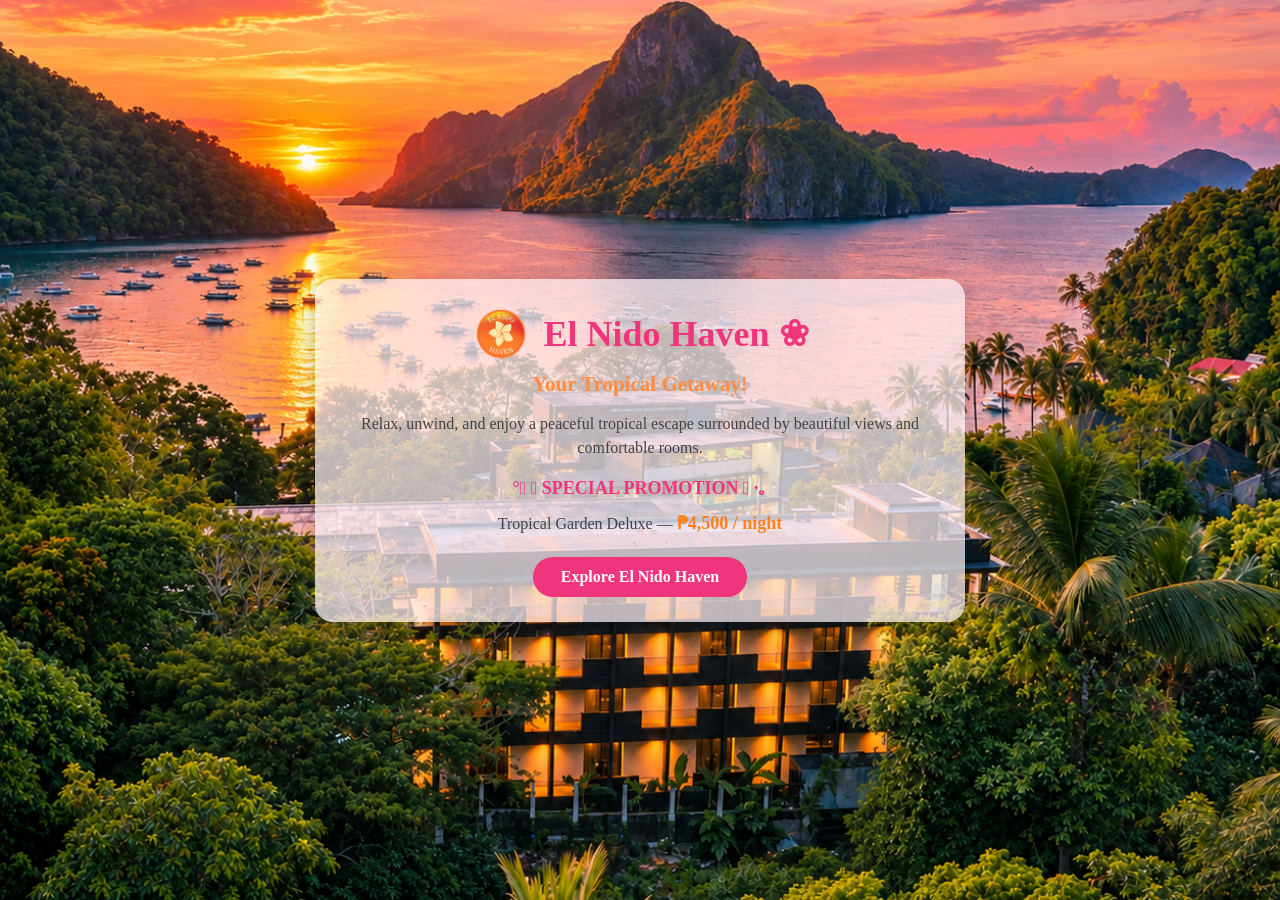
<file: index.html>
<!DOCTYPE html>
<html lang="en">

<head>
    <title>Welcome to El Nido Haven</title>
    
<meta name="viewport" content="width=device-width, initial-scale=1.0">

    <link rel="stylesheet" href="style.css">
</head>

<body>

<section class="hero">

    <img src="images/hotels.png" alt="El Nido Haven Hotel" class="hotel-photo">

    <div class="promotion">

        <div class="title">
            <img src="images/logo.png" alt="El Nido Haven Logo" class="landing-logo">

            <h1>
                El Nido Haven ❀
            </h1>
        </div>

        <h2>
            Your Tropical Getaway!
        </h2>

        <p>
            Relax, unwind, and enjoy a peaceful tropical escape
            surrounded by beautiful views and comfortable rooms.
        </p>

        <p class="offer">
            °‧ 𓆝 SPECIAL PROMOTION 𓆞 ·｡
        </p>

        <p class="room">
            Tropical Garden Deluxe —
            <span class="price">₱4,500 / night</span>
        </p>

        <a href="home.html" class="button">
            Explore El Nido Haven
        </a>

    </div>

</section>

</body>

</html>
</file>
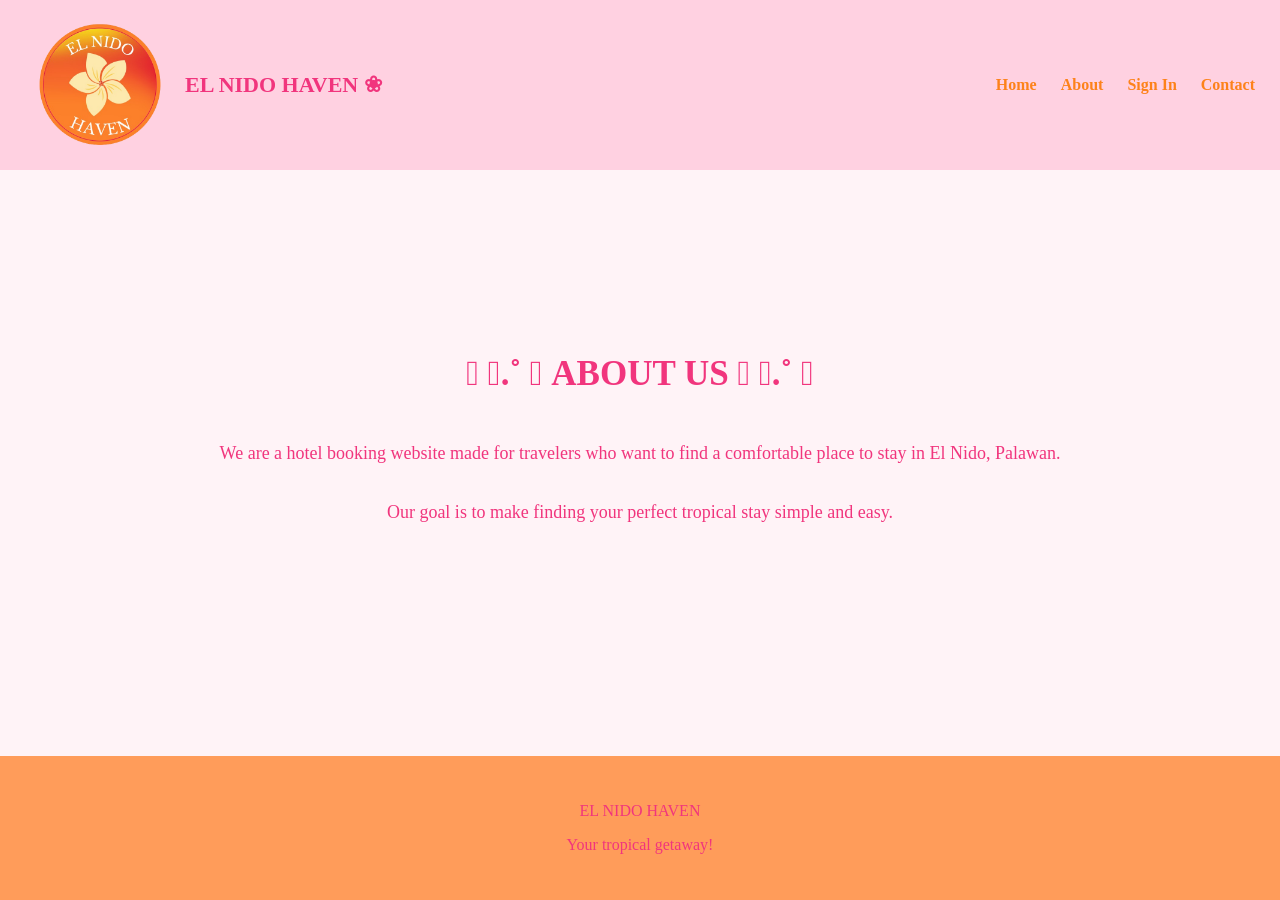
<file: about.html>
<!DOCTYPE html>
<html>

<head>
    <title>El Nido Haven - About</title>

<meta name="viewport" content="width=device-width, initial-scale=1.0">
    <style>

    body {
        margin: 0;
        background-color: #FFF3F7;
        min-height: 100vh;
        display: flex;
        flex-direction: column;
        font-family: "Times New Roman", Times, serif;
    }

    header {
        background-color: #FFD1E1;
        padding: 10px 25px;
        display: flex;
        align-items: center;
        justify-content: space-between;
    }

    .logo-container {
        display: flex;
        align-items: center;
    }

    .logo {
        width: 150px;
        height: 150px;
        margin-right: 10px;
    }

    .name {
        color: #f1357d;
        font-size: 22px;
        font-weight: bold;
    }

    nav a {
        color: #FD821A;
        text-decoration: none;
        margin-left: 20px;
        font-weight: bold;
    }

    #about {
        text-align: center;
        padding: 50px 20px;
        flex: 1;
        display: flex;
        flex-direction: column;
        justify-content: center;
        box-sizing: border-box;
        transform: translateY(-30px);
    }

    #about h1 {
        color: #f1357d;
        font-size: 35px;
        margin-bottom: 30px;
    }

    #about p {
        color: #f1357d;
        font-size: 18px;
        line-height: 1.6;
        margin: 15px 0;
    }

    footer {
        background-color: #ff9c5a;
        padding: 30px;
        color: #f1357d;
        text-align: center;
        margin-top: auto;
    }

    </style>

</head>

<body>

<header>

    <div class="logo-container">

        <img
            class="logo"
            src="images/logo.png"
            alt="El Nido Haven Logo"
        >

        <div class="name">
            EL NIDO HAVEN ❀
        </div>

    </div>

    <nav>

        <a href="index.html">
            Home
        </a>

        <a href="about.html">
            About
        </a>

        <a href="sign in.html">
            Sign In
        </a>

        <a href="contact.html">
            Contact
        </a>

    </nav>

</header>

<section id="about">

    <h1>
        𓆝 ⋆.˚ 𓇼 ABOUT US 𓇼 ⋆.˚ 𓆉
    </h1>

    <p>
        We are a hotel booking website made for travelers
        who want to find a comfortable place to stay in El Nido, Palawan.
    </p>

    <p>
        Our goal is to make finding your
        perfect tropical stay simple and easy.
    </p>

</section>

<footer>

    <p>
        EL NIDO HAVEN
    </p>

    <p>
        Your tropical getaway!
    </p>

</footer>

</body>
</html>
</file>
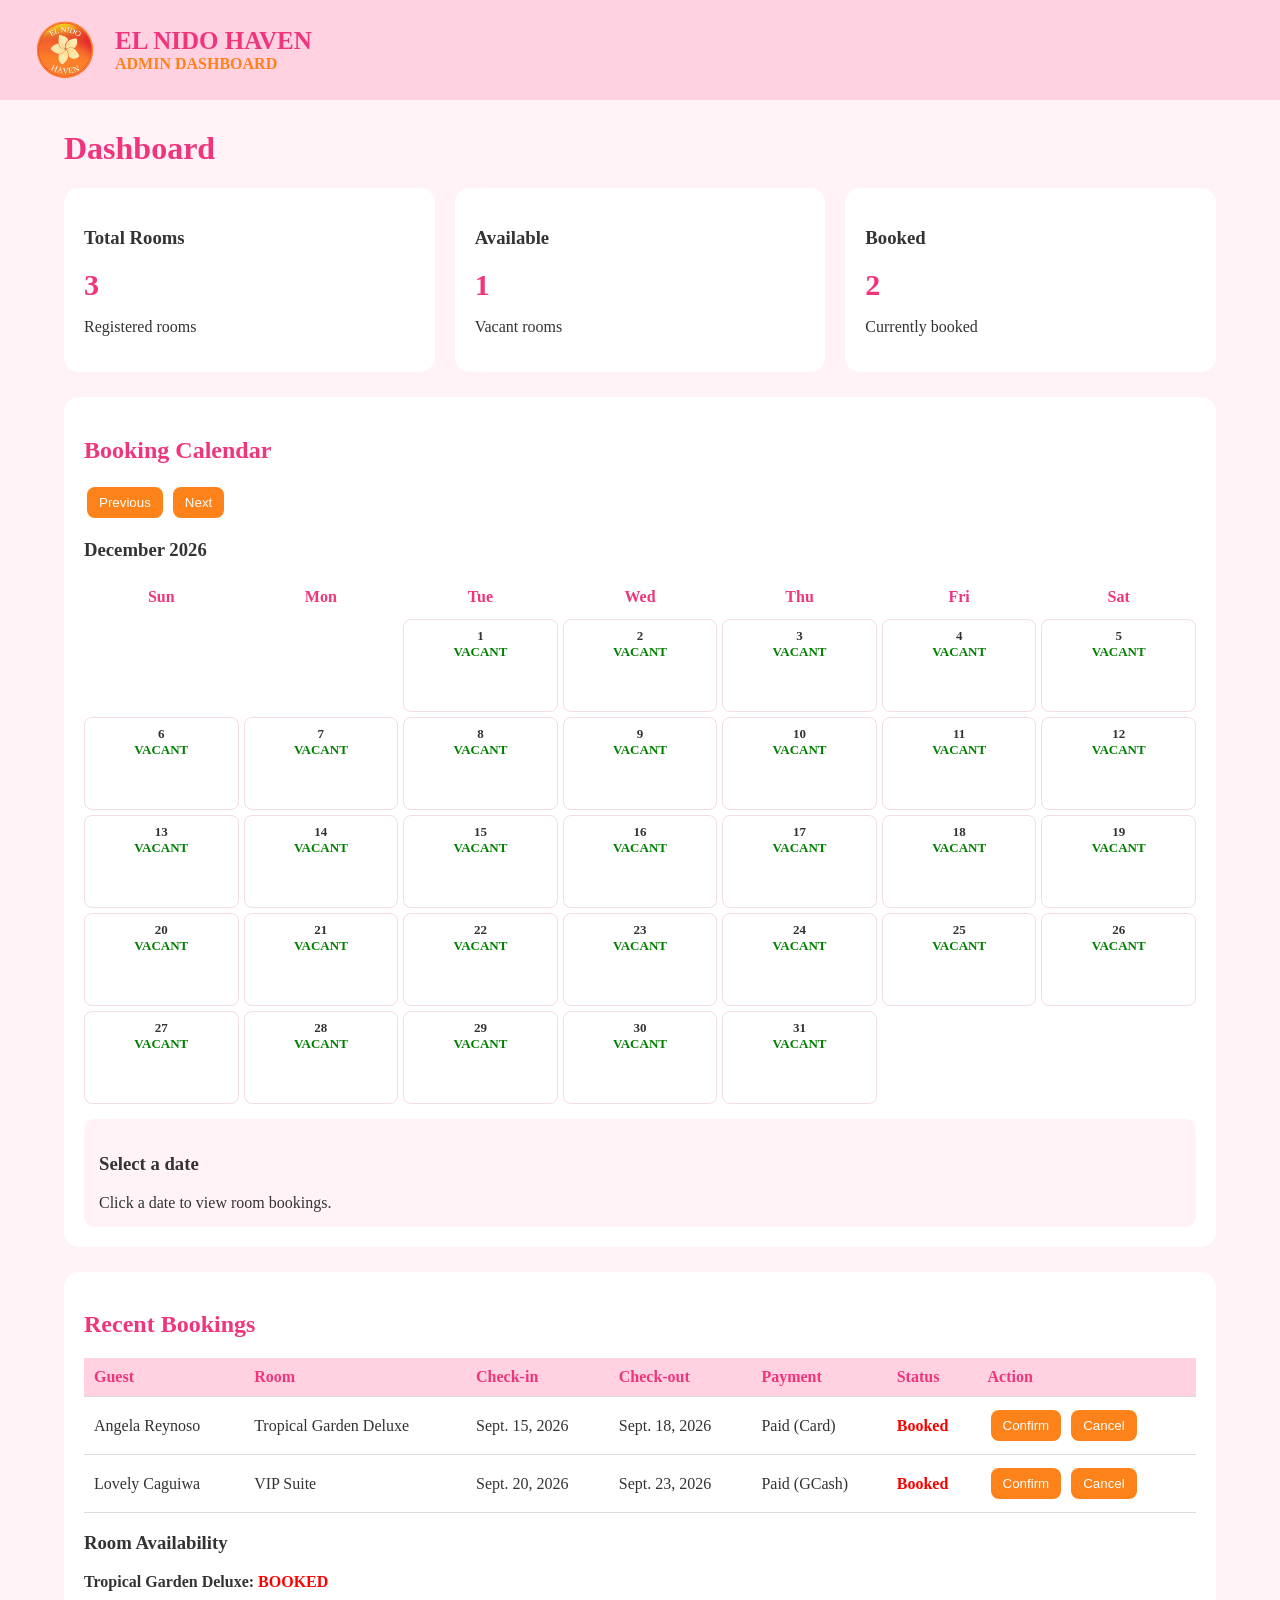
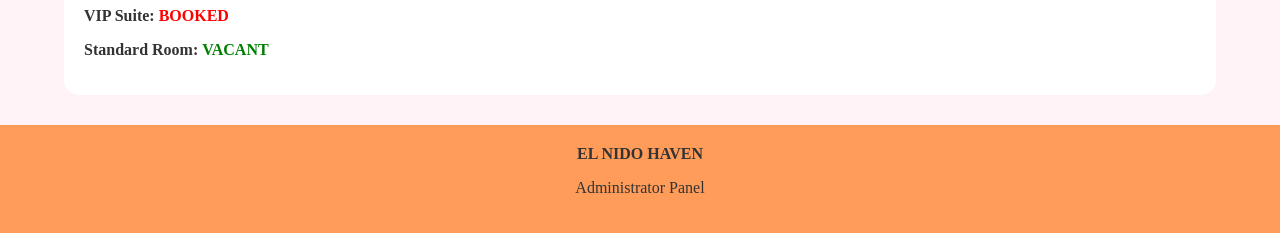
<file: adminpage.html>
<!DOCTYPE html>
<html lang="en"></html>
<head>
    <title>Admin Dashboard - El Nido Haven</title>
    <meta name="viewport" content="width=device-width, initial-scale=1.0">
    <style>
        body {
            margin: 0;
            background: #FFF3F7;
            font-family: Georgia, serif;
            color: #333;
        }
        header {
            background: #FFD1E1;
            padding: 15px 30px;
            display: flex;
            align-items: center;
            gap: 15px;
        }
        .logo {
            width: 70px;
        }
        .name, h1, h2 {
            color: #f1357d;
        }
        .name {
            font-size: 25px;
            font-weight: bold;
        }
        .admin {
            color: #FD821A;
            font-weight: bold;
        }
        main {
            width: 90%;
            margin: 30px auto;
        }
        .cards {
            display: flex;
            gap: 20px;
        }
        .card, .section {
            background: white;
            padding: 20px;
            border-radius: 15px;
            margin-bottom: 25px;
        }
        .card {
            flex: 1;
        }
        .card strong {
            color: #f1357d;
            font-size: 30px;
        }
        button {
            background: #FD821A;
            color: white;
            padding: 8px 12px;
            border: none;
            border-radius: 8px;
            cursor: pointer;
            margin: 3px;
        }
        button:hover {
            background: #f1357d;
        }
        .calendar {
            display: grid;
            grid-template-columns: repeat(7, minmax(0, 1fr));
            gap: 5px;
        }
        .day-name {
            text-align: center;
            color: #f1357d;
            font-weight: bold;
            padding: 8px 0;
        }
        .day {
            padding: 8px 3px;
            min-height: 75px;
            border: 1px solid #f3dce5;
            border-radius: 8px;
            text-align: center;
            font-size: 13px;
            cursor: pointer;
            overflow-wrap: anywhere;
        }
        .day:hover, .selected {
            background: #FFD1E1;
            border-color: #f1357d;
        }
        .available {
            color: green;
            font-weight: bold;
        }
        .booked {
            color: red;
            font-weight: bold;
        }
        .confirmed {
            color: green;
            font-weight: bold;
        }
        .room-name {
            display: block;
            margin-top: 4px;
            font-size: 11px;
        }
        .schedule {
            margin-top: 15px;
            padding: 15px;
            background: #FFF3F7;
            border-radius: 10px;
        }
        .table-container {
            overflow-x: auto;
        }
        table {
            width: 100%;
            border-collapse: collapse;
            min-width: 650px;
        }
        th {
            background: #FFD1E1;
            color: #f1357d;
        }
        th, td {
            padding: 10px;
            text-align: left;
            border-bottom: 1px solid #ddd;
        }
        footer {
            background: #ff9c5a;
            padding: 20px;
            text-align: center;
        }
        @media (max-width: 650px) {
            .cards {
                flex-direction: column;
                gap: 0;
            }
            main {
                width: 94%;
            }
            header {
                padding: 12px;
            }
            .name {
                font-size: 20px;
            }
            .day {
                font-size: 11px;
                padding: 6px 1px;
            }
            .room-name {
                font-size: 10px;
            }
        }
    </style>
</head>
<body>
<header>
    <img src="images/logo.png" class="logo" alt="El Nido Haven Logo">
    <div>
        <div class="name">EL NIDO HAVEN</div>
        <div class="admin">ADMIN DASHBOARD</div>
    </div>
</header>

<main>
    <h1>Dashboard</h1>
    <div class="cards">
        <div class="card">
            <h3>Total Rooms</h3>
            <strong>3</strong>
            <p>Registered rooms</p>
        </div>
        <div class="card">
            <h3>Available</h3>
            <strong id="available">1</strong>
            <p>Vacant rooms</p>
        </div>
        <div class="card">
            <h3>Booked</h3>
            <strong id="booked">2</strong>
            <p>Currently booked</p>
        </div>
    </div>

    <div class="section">
        <h2>Booking Calendar</h2>
        <button onclick="changeMonth(-1)">Previous</button>
        <button onclick="changeMonth(1)">Next</button>
        <h3 id="monthYear"></h3>
        <div class="calendar">
            <div class="day-name">Sun</div>
            <div class="day-name">Mon</div>
            <div class="day-name">Tue</div>
            <div class="day-name">Wed</div>
            <div class="day-name">Thu</div>
            <div class="day-name">Fri</div>
            <div class="day-name">Sat</div>
            <div id="calendarDays" style="display: contents;"></div>
        </div>
        <div class="schedule">
            <h3 id="selectedDate">Select a date</h3>
            <div id="bookingDetails">Click a date to view room bookings.</div>
        </div>
    </div>

    <div class="section">
        <h2>Recent Bookings</h2>
        <div class="table-container">
            <table>
                <thead>
                    <tr>
                        <th>Guest</th>
                        <th>Room</th>
                        <th>Check-in</th>
                        <th>Check-out</th>
                        <th>Payment</th>
                        <th>Status</th>
                        <th>Action</th>
                    </tr>
                </thead>
                <tbody>
                    <tr>
                        <td>Angela Reynoso</td>
                        <td>Tropical Garden Deluxe</td>
                        <td>Sept. 15, 2026</td>
                        <td>Sept. 18, 2026</td>
                        <td>Paid (Card)</td>
                        <td class="status booked">Booked</td>
                        <td>
                            <button onclick="updateBooking(this, 'Confirmed')">Confirm</button>
                            <button onclick="updateBooking(this, 'Cancelled')">Cancel</button>
                        </td>
                    </tr>
                    <tr>
                        <td>Lovely Caguiwa</td>
                        <td>VIP Suite</td>
                        <td>Sept. 20, 2026</td>
                        <td>Sept. 23, 2026</td>
                        <td>Paid (GCash)</td>
                        <td class="status booked">Booked</td>
                        <td>
                            <button onclick="updateBooking(this, 'Confirmed')">Confirm</button>
                            <button onclick="updateBooking(this, 'Cancelled')">Cancel</button>
                        </td>
                    </tr>
                </tbody>
            </table>
        </div>

        <h3>Room Availability</h3>
        <p><strong>Tropical Garden Deluxe:</strong>
            <span id="deluxeStatus" class="booked">BOOKED</span>
        </p>
        <p><strong>VIP Suite:</strong>
            <span id="vipStatus" class="booked">BOOKED</span>
        </p>
        <p><strong>Standard Room:</strong>
            <span id="standardStatus" class="available">VACANT</span>
        </p>
    </div>
</main>

<footer>
    <strong>EL NIDO HAVEN</strong>
    <p>Administrator Panel</p>
</footer>

<script>
    var bookings = [
        ["Angela Reynoso", "Tropical Garden Deluxe", "2026-09-15", "2026-09-18", "Booked"],
        ["Lovely Caguiwa", "VIP Suite", "2026-09-20", "2026-09-23", "Booked"]
    ];

    var date = new Date();
    var selectedBox = null;
    var selectedDate = "";

    function showCalendar() {
        var year = date.getFullYear();
        var month = date.getMonth();
         //shows month and year in the calendar header
        document.getElementById("monthYear").textContent =
            date.toLocaleString("en-US", { month: "long" }) + " " + year;

        var calendar = document.getElementById("calendarDays");
        calendar.innerHTML = "";
           //gets the day/date 
        var firstDay = new Date(year, month, 1).getDay();
        var totalDays = new Date(year, month + 1, 0).getDate();

        for (var i = 0; i < firstDay; i++) {
            calendar.appendChild(document.createElement("div"));
        }
//inaayos yung date
        for (var day = 1; day <= totalDays; day++) {
            var dayDate = year + "-" +
                String(month + 1).padStart(2, "0") + "-" +
                String(day).padStart(2, "0");

            var box = document.createElement("div");
            box.className = "day";
            box.setAttribute("data-date", dayDate);

            var number = document.createElement("strong");
            number.textContent = day;
            box.appendChild(number);

            var hasBooking = false;

            for (var i = 0; i < bookings.length; i++) {
                if (bookings[i][4] !== "Cancelled" &&
                    dayDate >= bookings[i][2] &&
                    dayDate < bookings[i][3]) {
                    hasBooking = true;

                    var status = document.createElement("div");
                    status.className =
                        bookings[i][4] === "Confirmed" ? "confirmed" : "booked";
                    status.textContent = bookings[i][4].toUpperCase();
                    box.appendChild(status);

                    var room = document.createElement("span");
                    room.className = "room-name";
                    room.textContent = bookings[i][1];
                    box.appendChild(room);
                }
            }

            if (!hasBooking) {
                var vacant = document.createElement("div");
                vacant.className = "available";
                vacant.textContent = "VACANT";
                box.appendChild(vacant);
            }

            if (dayDate === selectedDate) {
                box.classList.add("selected");
                selectedBox = box;
            }

            box.onclick = function () {
                if (selectedBox) {
                    selectedBox.classList.remove("selected");
                }

                selectedBox = this;
                selectedDate = this.getAttribute("data-date");
                this.classList.add("selected");
                showSchedule(selectedDate);
            };

            calendar.appendChild(box);
        }
    }

    function showSchedule(selected) {
        selectedDate = selected;

        document.getElementById("selectedDate").textContent =
            "Bookings for " + selected;

        var details = document.getElementById("bookingDetails");
        details.innerHTML = "";
        var found = false;
//pang check ng bookings and booking conditions like if vacant or booked.
        for (var i = 0; i < bookings.length; i++) {
            if (bookings[i][4] !== "Cancelled" &&
                selected >= bookings[i][2] &&
                selected < bookings[i][3]) {
                var paragraph = document.createElement("p");
                var room = document.createElement("strong");
                room.textContent = bookings[i][1];
                paragraph.appendChild(room);
                paragraph.appendChild(document.createElement("br"));
                paragraph.appendChild(document.createTextNode("Guest: " + bookings[i][0]));
                paragraph.appendChild(document.createElement("br"));
                paragraph.appendChild(document.createTextNode("Status: " + bookings[i][4]));
                details.appendChild(paragraph);
                found = true;
            }
        }

        if (!found) {
            var message = document.createElement("p");
            message.className = "available";
            message.textContent = "VACANT — No room bookings for this date.";
            details.appendChild(message);
        }
    }

    function changeMonth(amount) {
        date.setDate(1);
        date.setMonth(date.getMonth() + amount);
        selectedBox = null;
        selectedDate = "";
        showCalendar();

        document.getElementById("selectedDate").textContent = "Select a date";
        document.getElementById("bookingDetails").textContent =
            "Click a date to view room bookings.";
    }

    function updateBooking(button, status) {
        var row = button.closest("tr");
        var rows = Array.from(row.parentElement.children);
        var index = rows.indexOf(row);

        if (bookings[index][4] === "Cancelled") {
            alert("This booking has already been cancelled.");
            return;
        }

        if (bookings[index][4] === "Confirmed" && status === "Confirmed") {
            alert("This booking is already confirmed.");
            return;
        }

        if (status === "Cancelled" &&
            !confirm("Are you sure you want to cancel this booking?")) {
            return;
        }

        bookings[index][4] = status;

        var statusCell = row.querySelector(".status");
        statusCell.textContent = status;
        statusCell.className = "status " +
            (status === "Cancelled" ? "available" :
            status === "Confirmed" ? "confirmed" : "booked");

        var room = bookings[index][1];
        var roomStatus = "VACANT";

        for (var i = 0; i < bookings.length; i++) {
            if (bookings[i][1] === room &&
                bookings[i][4] !== "Cancelled") {
                roomStatus = bookings[i][4].toUpperCase();
                break;
            }
        }

        if (room === "Tropical Garden Deluxe") {
            document.getElementById("deluxeStatus").textContent = roomStatus;
            document.getElementById("deluxeStatus").className =
                roomStatus === "VACANT" ? "available" :
                roomStatus === "CONFIRMED" ? "confirmed" : "booked";
        }

        if (room === "VIP Suite") {
            document.getElementById("vipStatus").textContent = roomStatus;
            document.getElementById("vipStatus").className =
                roomStatus === "VACANT" ? "available" :
                roomStatus === "CONFIRMED" ? "confirmed" : "booked";
        }

        var activeRooms = [];

        for (var i = 0; i < bookings.length; i++) {
            if (bookings[i][4] !== "Cancelled" &&
                !activeRooms.includes(bookings[i][1])) {
                activeRooms.push(bookings[i][1]);
            }
        }

        document.getElementById("booked").textContent = activeRooms.length;
        document.getElementById("available").textContent = 3 - activeRooms.length;

        showCalendar();

        if (selectedDate) {
            showSchedule(selectedDate);
        }

        alert("Booking " + status.toLowerCase() + "!");
    }

    showCalendar();
</script>
</body>
</html>
</file>
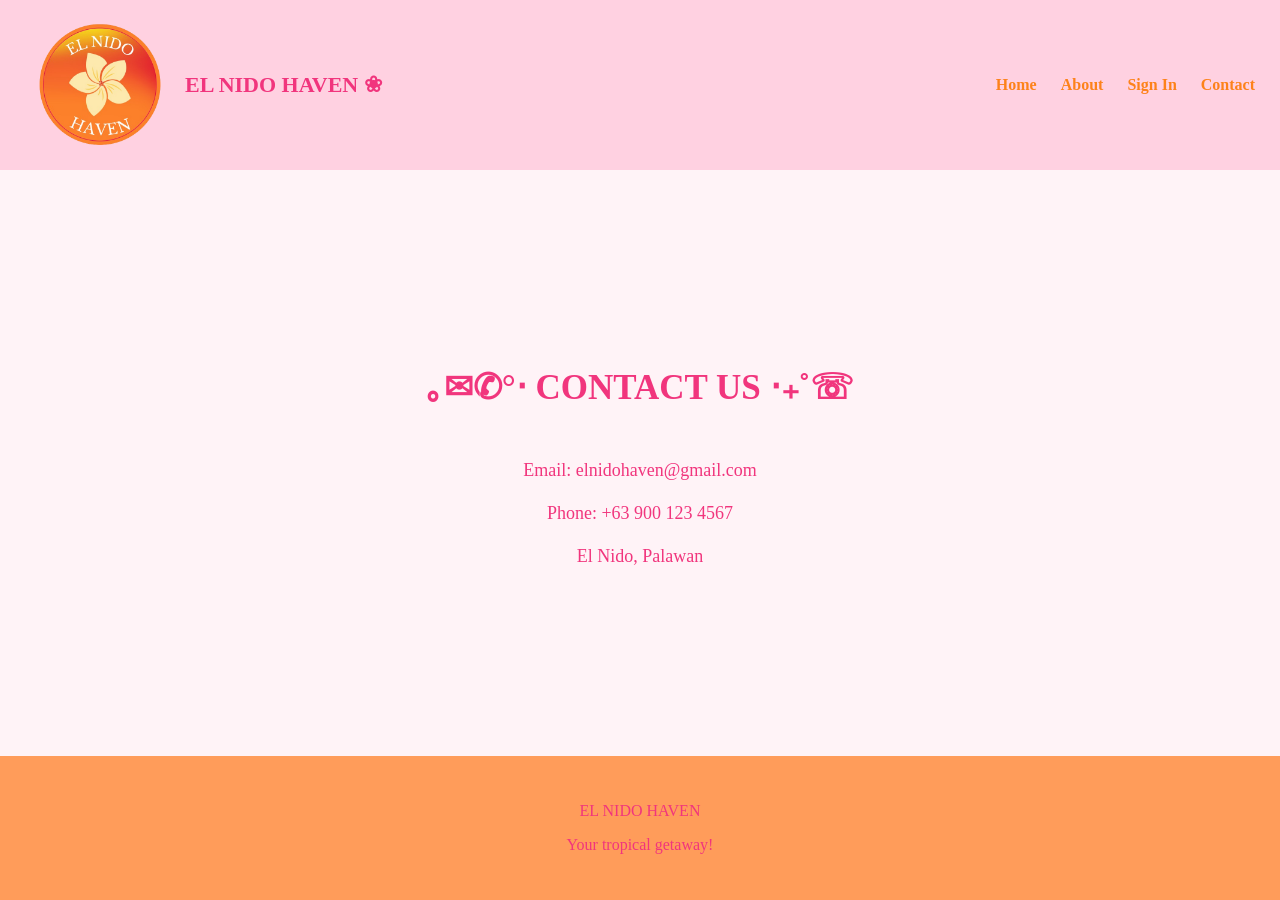
<file: contact.html>
<!DOCTYPE html>
<html lang="en">
<head>
    <title>El Nido Haven - Contact</title>  
<meta name="viewport" content="width=device-width, initial-scale=1.0">
    <style>
        body {
            margin: 0;
            background-color: #FFF3F7;
            min-height: 100vh;
            display: flex;
            flex-direction: column;
            font-family: "Times New Roman", Times, serif;
        }
        header {
            background-color: #FFD1E1;
            padding: 10px 25px;
            display: flex;
            align-items: center;
            justify-content: space-between;
        }
        .logo-container {
            display: flex;
            align-items: center;
        }
        .logo {
            width: 150px;
            height: 150px;
            margin-right: 10px;
        }
        .name {
            color: #f1357d;
            font-size: 22px;
            font-weight: bold;
        }
        nav a {
            color: #FD821A;
            text-decoration: none;
            margin-left: 20px;
            font-weight: bold;
        }
        #contact {
            text-align: center;
            padding: 50px 20px;
            flex: 1;
            display: flex;
            flex-direction: column;
            justify-content: center;
        }
        #contact h1 {
            color: #f1357d;
            font-size: 35px;
            margin-bottom: 30px;
        }
        .contact-info {
            color: #f1357d;
            font-size: 18px;
            margin-top: 0;
        }
        .contact-info p {
            margin: 22px 0;
        }
        footer {
            background-color: #ff9c5a;
            padding: 30px;
            color: #f1357d;
            text-align: center;
        }
    </style>
</head>
<body>
<header>
    <div class="logo-container">
        <img class="logo" src="images/logo.png" alt="El Nido Haven Logo">
        <div class="name">EL NIDO HAVEN ❀</div>
    </div>
    <nav>
        <a href="index.html">Home</a>
        <a href="about.html">About</a>
        <a href="sign in.html">Sign In</a>
        <a href="contact.html">Contact</a>
    </nav>
</header>

<section id="contact">
    <h1>｡✉︎✆°‧ CONTACT US ‧₊˚☏</h1>
    <div class="contact-info">
        <p>Email: elnidohaven@gmail.com</p>
        <p>Phone: +63 900 123 4567</p>
        <p>El Nido, Palawan</p>
    </div>
</section>

<footer>
    <p>EL NIDO HAVEN</p>
    <p>Your tropical getaway!</p>
</footer>
</body>
</html>
</file>
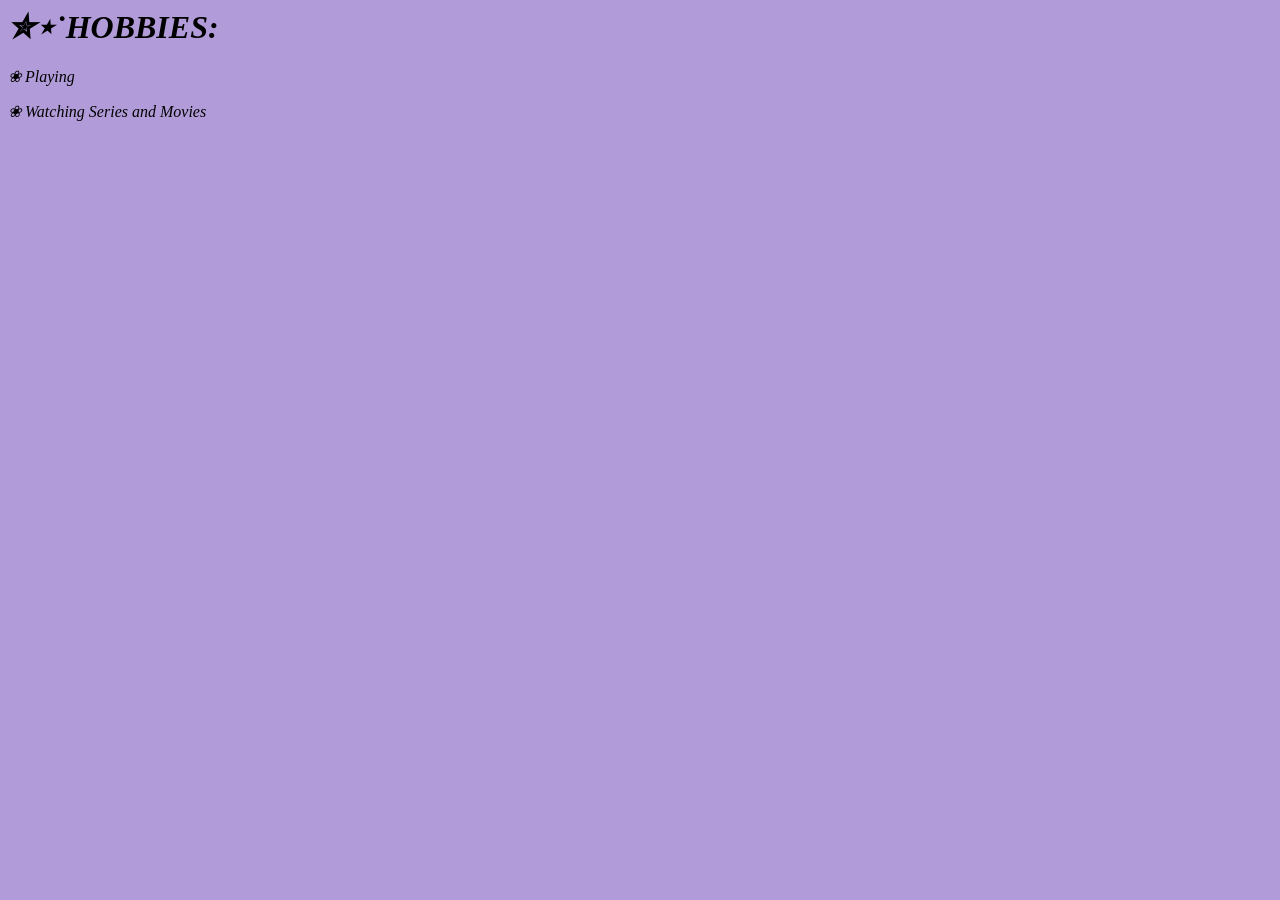
<file: hobbies.html>
<html>
    <head>
<style>
    body{
        background-color: #B19CD9;
        font-style: oblique;
    }
</style>
    </head>
 <h1>
                ✮⋆˙HOBBIES:
        </h1>
        <p>
           ❀ Playing
        </p>
        <p>
            ❀ Watching Series and Movies
        </p>
</html>
</file>
<file: style.css>
/*para sa lahatt*/

body {
margin: 0;
background: #FFF3F7;
font-family: Georgia, serif;
color: #333;
}

/* Header */

header {
background: #FFD1E1;
padding: 10px 25px;
display: flex;
align-items: center;
justify-content: space-between;
}

.logo-container {
display: flex;
align-items: center;
}

.logo {
width: 150px;
height: 150px;
object-fit: contain;
margin-right: 10px;
}

.name {
font-size: 28px;
font-weight: bold;
color: #f1357d;
flex: 1;
}

nav {
display: flex;
gap: 25px;
}

nav a {
text-decoration: none;
color: #FD821A;
font-weight: bold;
font-size: 17px;
}

nav a:hover {
color: #f1357d;
}

/* Home Page */

#home {
text-align: center;
padding: 50px 20px;
}

#home h1 {
color: #f1357d;
font-size: 40px;
margin-bottom: 15px;
}

#home h1 span {
color: #FF8C42;
}

/* Room Cards */

#rooms {
padding: 30px 20px 60px;
text-align: center;
background: #FFF3F7;
color: #f1357d;
}

#rooms h2 {
font-size: 32px;
margin-bottom: 30px;
}

.room-container {
display: flex;
justify-content: center;
gap: 25px;
flex-wrap: wrap;
}

.room-card {
width: 320px;
background: white;
border-radius: 15px;
overflow: hidden;
box-shadow: 0 4px 12px rgba(0,0,0,.15);
cursor: pointer;
transition: transform .2s;
}

.room-card:hover {
transform: translateY(-5px);
}

.room-card img {
width: 100%;
height: 190px;
object-fit: cover;
}

.room-info {
padding: 18px;
}

.room-info h3 {
color: #f1357d;
margin-top: 0;
}

.room-info p {
color: #FF8C42;
font-size: 15px;
line-height: 1.5;
}

.price {
color: #FF8C42;
font-size: 18px;
font-weight: bold;
margin: 15px 0;
}

.book-button {
display: inline-block;
background: #f1357d;
color: white;
padding: 10px 18px;
border-radius: 20px;
text-decoration: none;
font-weight: bold;
border: none;
cursor: pointer;
font-size: 16px;
font-family: inherit;
}

.book-button:hover {
background: #d92368;
}

/* Room Details */

.room-details-section {
padding: 40px 20px 60px;
background: #FFF3F7;
}

.details {
max-width: 1000px;
margin: auto;
text-align: center;
}

.details h2 {
color: #f1357d;
font-size: 35px;
margin-bottom: 25px;
}

.details h3 {
color: #FF8C42;
margin-top: 20px;
}

.room-details {
background: white;
padding: 25px;
border-radius: 15px;
box-shadow: 0 4px 12px rgba(0,0,0,.12);
margin-bottom: 30px;
}

.room-detail-row {
display: flex;
justify-content: center;
gap: 50px;
flex-wrap: wrap;
margin-bottom: 20px;
}

.room-detail-row div {
min-width: 180px;
}

.room-detail-row strong {
color: #f1357d;
}

.room-description {
color: #555;
line-height: 1.7;
max-width: 800px;
margin: 20px auto;
}

.room-images {
display: flex;
justify-content: center;
gap: 15px;
flex-wrap: wrap;
margin: 25px 0;
}

.room-images img {
width: 220px;
height: 160px;
object-fit: cover;
border-radius: 12px;
cursor: pointer;
box-shadow: 0 3px 8px rgba(0,0,0,.15);
}

/* Booking */

.booking {
background: #fff;
padding: 25px;
border-radius: 15px;
box-shadow: 0 4px 12px rgba(0,0,0,.12);
margin-top: 25px;
}

.booking p {
color: #f1357d;
font-weight: bold;
}

.booking input {
padding: 10px;
border: 1px solid #ddd;
border-radius: 8px;
margin: 5px;
font-family: Georgia, serif;
}

/* Back Button */

.back-button {
display: inline-block;
background: #f1357d;
color: white;
padding: 10px 18px;
border-radius: 20px;
text-decoration: none;
font-weight: bold;
margin-top: 20px;
}

/* Image Popup */

#image-popup {
display: none;
position: fixed;
top: 0;
left: 0;
width: 100%;
height: 100%;
background: rgba(0,0,0,.8);
justify-content: center;
align-items: center;
z-index: 999;
cursor: pointer;
}

#zoomed-image {
max-width: 90%;
max-height: 90%;
border-radius: 15px;
}

/* Footer */

footer {
background: #FFD1E1;
text-align: center;
padding: 25px;
color: #f1357d;
}

footer p {
color: #FF8C42;
margin-bottom: 0;
}

.room-detail-item {
padding: 12px 0;
border-bottom: 1px solid #ddd;
text-align: left;
color: #555;
line-height: 1.6;
}

.room-detail-item:last-child {
border-bottom: none;
}

.room-detail-item strong {
color: #f1357d;
}

/* Sign In Page */

#signin {
text-align: center;
padding: 50px 20px;
}

#signin h1 {
color: #f1357d;
font-size: 35px;
}

.signin-box {
width: 400px;
margin: 0 auto;
background-color: white;
padding: 30px;
border-radius: 15px;
box-shadow: 0 4px 15px rgba(241, 53, 125, 0.2);
text-align: left;
}

.signin-box label {
color: #f1357d;
font-weight: bold;
}

.signin-box input {
width: 100%;
padding: 10px;
margin-top: 5px;
margin-bottom: 15px;
box-sizing: border-box;
border: 1px solid #FFD1E1;
border-radius: 8px;
}

.submit-button {
display: block;
background-color: #f1357d;
color: white;
padding: 10px 22px;
border: none;
border-radius: 20px;
font-weight: bold;
margin: 10px auto 0;
cursor: pointer;
}

.register-link {
text-align: center;
margin-top: 20px;
}

.register-link a {
color: #FD821A;
text-decoration: none;
font-weight: bold;
}

.register-link a:hover {
text-decoration: underline;
}

/* Account Page */

#account {
text-align: center;
padding: 50px 20px;
}

#account h1 {
color: #f1357d;
font-size: 35px;
}

.account-box {
width: 400px;
margin: 0 auto;
background-color: white;
padding: 30px;
border-radius: 15px;
box-shadow: 0 4px 15px rgba(241, 53, 125, 0.2);
text-align: left;
}

.account-box label {
color: #f1357d;
font-weight: bold;
}

.account-box input {
width: 100%;
padding: 10px;
margin-top: 5px;
margin-bottom: 15px;
box-sizing: border-box;
border: 1px solid #FFD1E1;
border-radius: 8px;
font-family: Georgia, serif;
}

.submit-button {
display: block;
background-color: #f1357d;
color: white;
padding: 10px 22px;
border: none;
border-radius: 20px;
font-weight: bold;
margin: 10px auto 0;
cursor: pointer;
font-family: Georgia, serif;
}

.submit-button:hover {
background-color: #d92f6e;
}

.account-switch {
text-align: center;
margin-top: 20px;
}

.account-switch p {
margin-bottom: 8px;
}

.switch-button {
background: none;
border: none;
color: #FD821A;
font-weight: bold;
font-family: Georgia, serif;
font-size: 16px;
cursor: pointer;
}

.switch-button:hover {
text-decoration: underline;
}

/* Landing Page */

.hero {
height: 100vh;
position: relative;
display: flex;
justify-content: center;
align-items: center;
}

.hotel-photo {
position: absolute;
width: 100%;
height: 100%;
object-fit: cover;
}

.promotion {
position: relative;
width: 650px;
padding: 20px 30px;
background-color: rgba(255, 243, 247, 0.72);
border-radius: 18px;
box-shadow: 0 5px 20px rgba(0, 0, 0, 0.20);
text-align: center;
z-index: 1;
}

.title {
display: flex;
justify-content: center;
align-items: center;
gap: 12px;
margin-bottom: 5px;
}

.landing-logo {
width: 75px;
height: 75px;
object-fit: contain;
}

.promotion h1 {
color: #f1357d;
font-size: 36px;
margin: 0;
}

.promotion h2 {
color: #FF8C42;
font-size: 21px;
margin: 8px 0 15px;
}

.promotion p {
color: #444;
font-size: 16px;
line-height: 1.5;
margin: 8px 0;
}

.offer {
color: #f1357d !important;
font-weight: bold;
font-size: 18px !important;
margin-top: 15px !important;
}

.room {
color: #555;
margin-top: 5px !important;
}

.price {
color: #FD821A;
font-weight: bold;
}

.button {
display: inline-block;
background-color: #f1357d;
color: white;
padding: 11px 28px;
margin-top: 12px;
text-decoration: none;
font-weight: bold;
border-radius: 20px;
}

.button:hover {
background-color: #FD821A;
}

/* =========================
   MOBILE RESPONSIVENESS
   ========================= */

/* Apply to all elements */
* {
    box-sizing: border-box;
}

html {
    scroll-behavior: smooth;
}

body {
    margin: 0;
    width: 100%;
    overflow-x: hidden;
}

/* Header */
header {
    flex-wrap: wrap;
    gap: 15px;
    padding: 10px 20px;
}

.logo {
    width: 100px;
    height: 100px;
}

.name {
    font-size: clamp(18px, 4vw, 28px);
}

nav {
    display: flex;
    flex-wrap: wrap;
    justify-content: center;
    gap: 15px;
}

nav a {
    font-size: 16px;
}

/* Home page */
#home {
    padding: 40px 15px;
}

#home h1 {
    font-size: clamp(28px, 6vw, 40px);
}

/* Room cards */
#rooms {
    padding: 30px 15px 45px;
}

.room-container {
    display: flex;
    flex-wrap: wrap;
    justify-content: center;
    gap: 20px;
}

.room-card {
    width: 100%;
    max-width: 320px;
}

/* Room details */
.room-details-section {
    padding: 30px 15px 45px;
}

.details h2 {
    font-size: clamp(26px, 5vw, 35px);
}

.room-details {
    padding: 20px 15px;
}

.room-detail-row {
    gap: 20px;
}

.room-detail-row div {
    min-width: 0;
    flex: 1 1 180px;
}

.room-images img {
    width: 100%;
    max-width: 220px;
    height: 160px;
}

/* Booking form */
.booking {
    padding: 20px 15px;
}

.booking input {
    max-width: 100%;
}

/* Sign in and account pages */
.signin-box,
.account-box {
    width: 100%;
    max-width: 400px;
    padding: 25px 20px;
}

/* Landing page */
.hero {
    min-height: 100vh;
    height: auto;
    min-height: 100svh;
    padding: 30px 15px;
}

.hotel-photo {
    inset: 0;
    width: 100%;
    height: 100%;
}

.promotion {
    width: 100%;
    max-width: 650px;
    padding: 25px 20px;
}

.promotion h1 {
    font-size: clamp(25px, 6vw, 36px);
}

.promotion h2 {
    font-size: clamp(17px, 4vw, 21px);
}

.landing-logo {
    width: 60px;
    height: 60px;
}

/* Footer */
footer {
    padding: 20px 15px;
}

/* Small mobile screens */
@media (max-width: 600px) {

    /* Header */
    header {
        flex-direction: column;
        justify-content: center;
        text-align: center;
        padding: 15px 10px;
    }

    .logo-container {
        justify-content: center;
        flex-wrap: wrap;
    }

    .logo {
        width: 75px;
        height: 75px;
        margin-right: 5px;
    }

    .name {
        font-size: 22px;
    }

    nav {
        width: 100%;
        gap: 10px 16px;
    }

    nav a {
        font-size: 14px;
    }

    /* Room cards */
    .room-card {
        max-width: 100%;
    }

    .room-card img {
        height: 200px;
    }

    /* Room details */
    .room-detail-row {
        flex-direction: column;
        gap: 10px;
    }

    .room-detail-row div {
        width: 100%;
    }

    .room-images {
        gap: 12px;
    }

    .room-images img {
        width: 100%;
        max-width: 100%;
        height: auto;
        aspect-ratio: 4 / 3;
    }

    /* Landing page */
    .title {
        flex-wrap: wrap;
        gap: 8px;
    }

    .landing-logo {
        width: 50px;
        height: 50px;
    }

    .promotion {
        padding: 25px 15px;
    }

    .promotion p {
        font-size: 15px;
    }

    /* Forms */
    .signin-box,
    .account-box {
        padding: 25px 18px;
    }

    .submit-button {
        max-width: 100%;
    }

    /* Booking inputs */
    .booking input {
        width: 100%;
        margin: 6px 0;
    }

    .book-button,
    .back-button,
    .button {
        max-width: 100%;
    }
}
</file>
